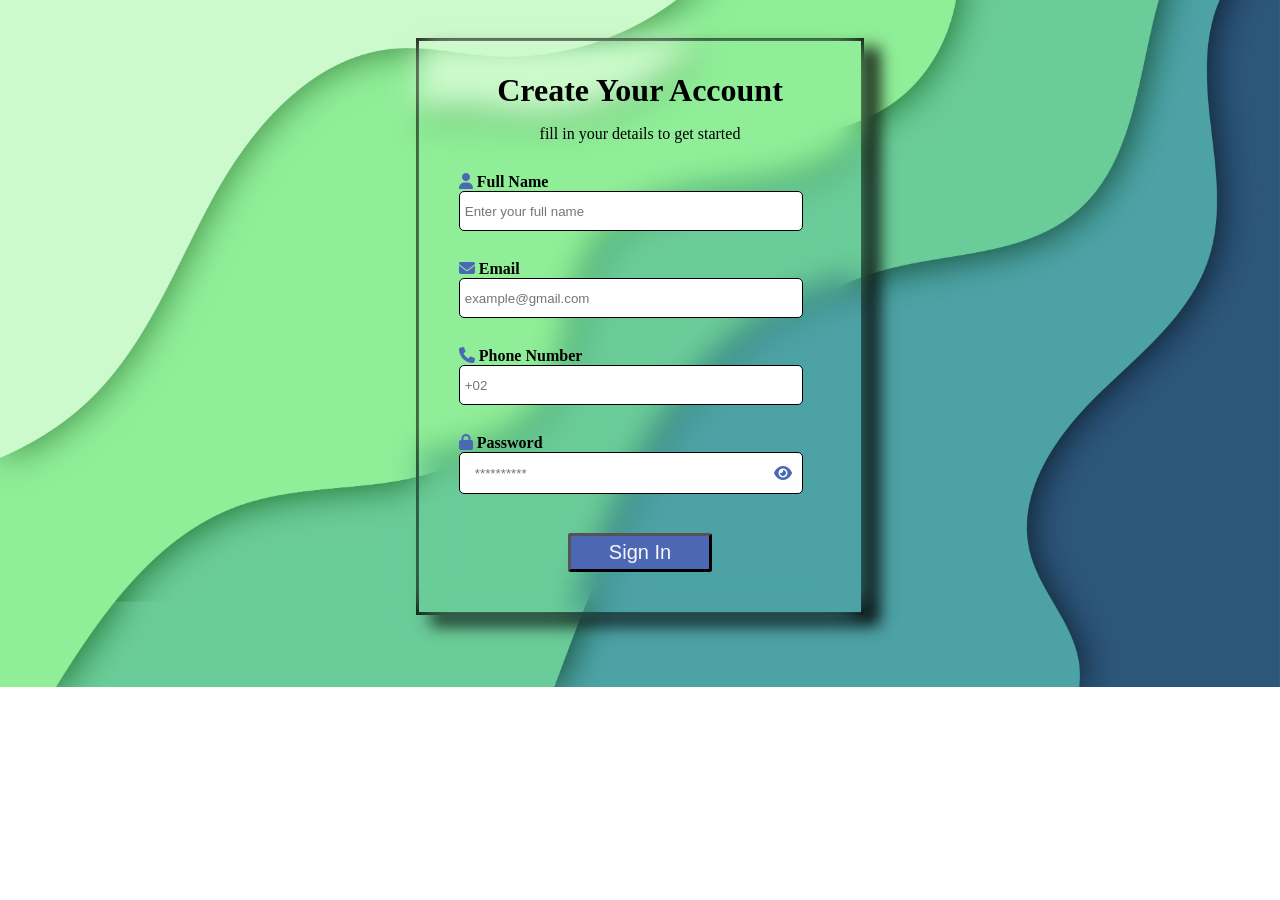
<file: index.html>
<!DOCTYPE html>
<html lang="en">
<head>
    <meta charset="UTF-8">
    <meta name="viewport" content="width=device-width, initial-scale=1.0">
    <title>Document</title>
    <link rel="stylesheet" href="style.css">
    <link rel="stylesheet" href="https://cdnjs.cloudflare.com/ajax/libs/font-awesome/6.7.2/css/all.min.css">

</head>
<body>
    <div class="formBorder">
        <form class="formContainer">
            <div class="title">
                <h1>Create Your Account</h1>
                <p>fill in your details to get started</p>
            </div>
           
<div class="content">

    <div>
        <i class="fa-solid fa-user" style="color: #4C68B5;"></i>
        <label>Full Name</label>
        <input type="text" id="fullName" placeholder="Enter your full name">
        <small class="error"></small>
    </div>

    <div>
        <i class="fa-solid fa-envelope" style="color: #4C68B5;"></i>
        <label>Email</label>
        <input  id="email" placeholder="example@gmail.com">
        <small class="error"></small>
    </div>

    <div>
        <i class="fa-solid fa-phone" style="color: #4C68B5;"></i>
        <label>Phone Number</label>
        <input type="tel" id="phone" placeholder="+02">
        <small class="error"></small>
    </div>

    <div>
        <i class="fa-solid fa-lock" style="color: #4C68B5;"></i>
        <label>Password</label>

        <div class="inputContainer">
            <input type="password" id="password" placeholder="**********">
            <i class="fa-solid fa-eye" id="togglePassword"
               style="color: #4C68B5; cursor: pointer;"></i>
        </div>

        <small class="error"></small>
    </div>

    <div class="btn">
       <button type="submit">Sign In</button>


</div>

            
        </form>
    </div>
    
<script src="form.js"></script>

</body>
</html>
</file>
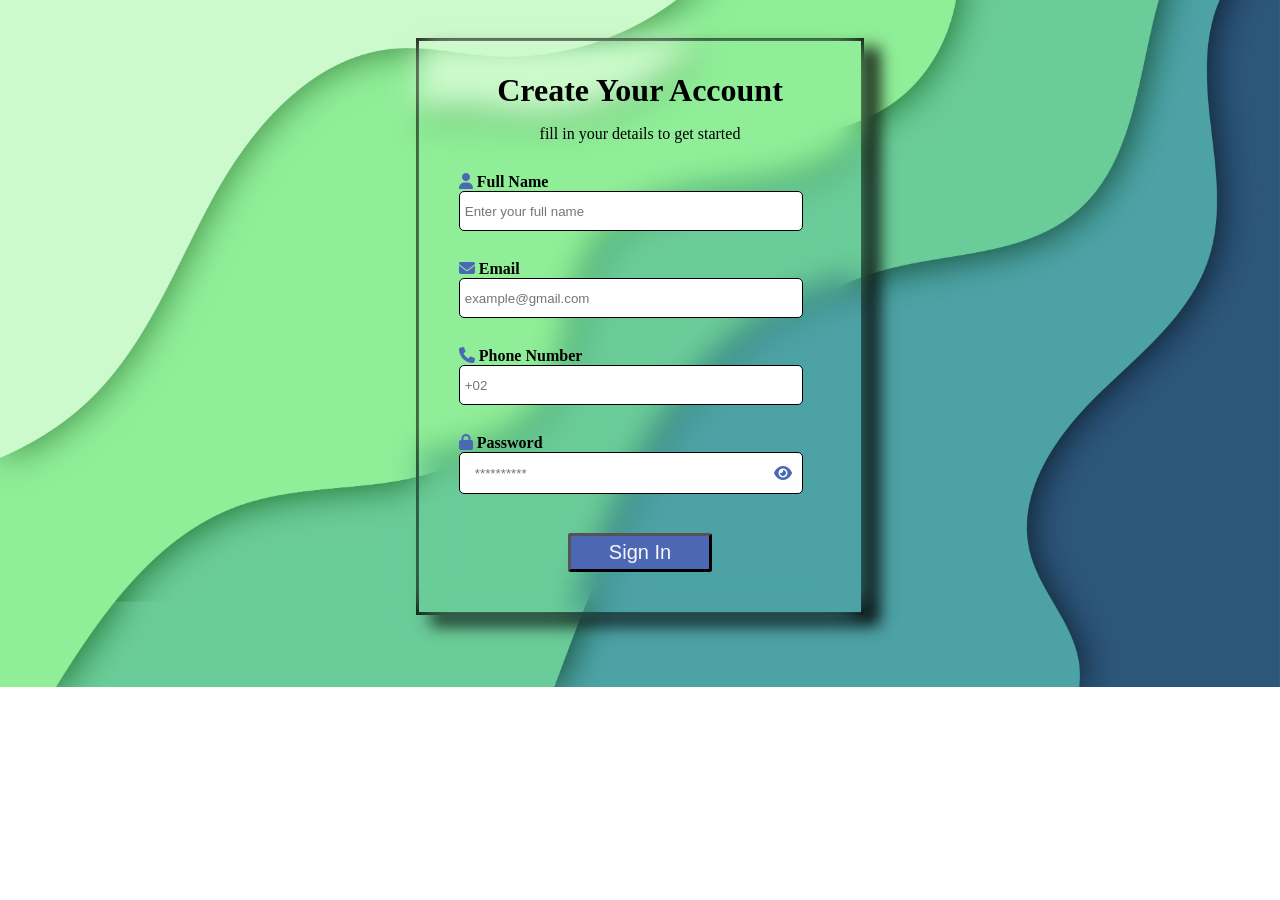
<file: form.html>
<!DOCTYPE html>
<html lang="en">
<head>
    <meta charset="UTF-8">
    <meta name="viewport" content="width=device-width, initial-scale=1.0">
    <title>Document</title>
    <link rel="stylesheet" href="form.css">
    <link rel="stylesheet" href="https://cdnjs.cloudflare.com/ajax/libs/font-awesome/6.7.2/css/all.min.css">

</head>
<body>
    <div class="formBorder">
        <form class="formContainer">
            <div class="title">
                <h1>Create Your Account</h1>
                <p>fill in your details to get started</p>
            </div>
           
<div class="content">

    <div>
        <i class="fa-solid fa-user" style="color: #4C68B5;"></i>
        <label>Full Name</label>
        <input type="text" id="fullName" placeholder="Enter your full name">
        <small class="error"></small>
    </div>

    <div>
        <i class="fa-solid fa-envelope" style="color: #4C68B5;"></i>
        <label>Email</label>
        <input  id="email" placeholder="example@gmail.com">
        <small class="error"></small>
    </div>

    <div>
        <i class="fa-solid fa-phone" style="color: #4C68B5;"></i>
        <label>Phone Number</label>
        <input type="tel" id="phone" placeholder="+02">
        <small class="error"></small>
    </div>

    <div>
        <i class="fa-solid fa-lock" style="color: #4C68B5;"></i>
        <label>Password</label>

        <div class="inputContainer">
            <input type="password" id="password" placeholder="**********">
            <i class="fa-solid fa-eye" id="togglePassword"
               style="color: #4C68B5; cursor: pointer;"></i>
        </div>

        <small class="error"></small>
    </div>

    <div class="btn">
       <button type="submit">Sign In</button>


</div>

            
        </form>
    </div>
    
<script src="form.js"></script>

</body>
</html>
</file>
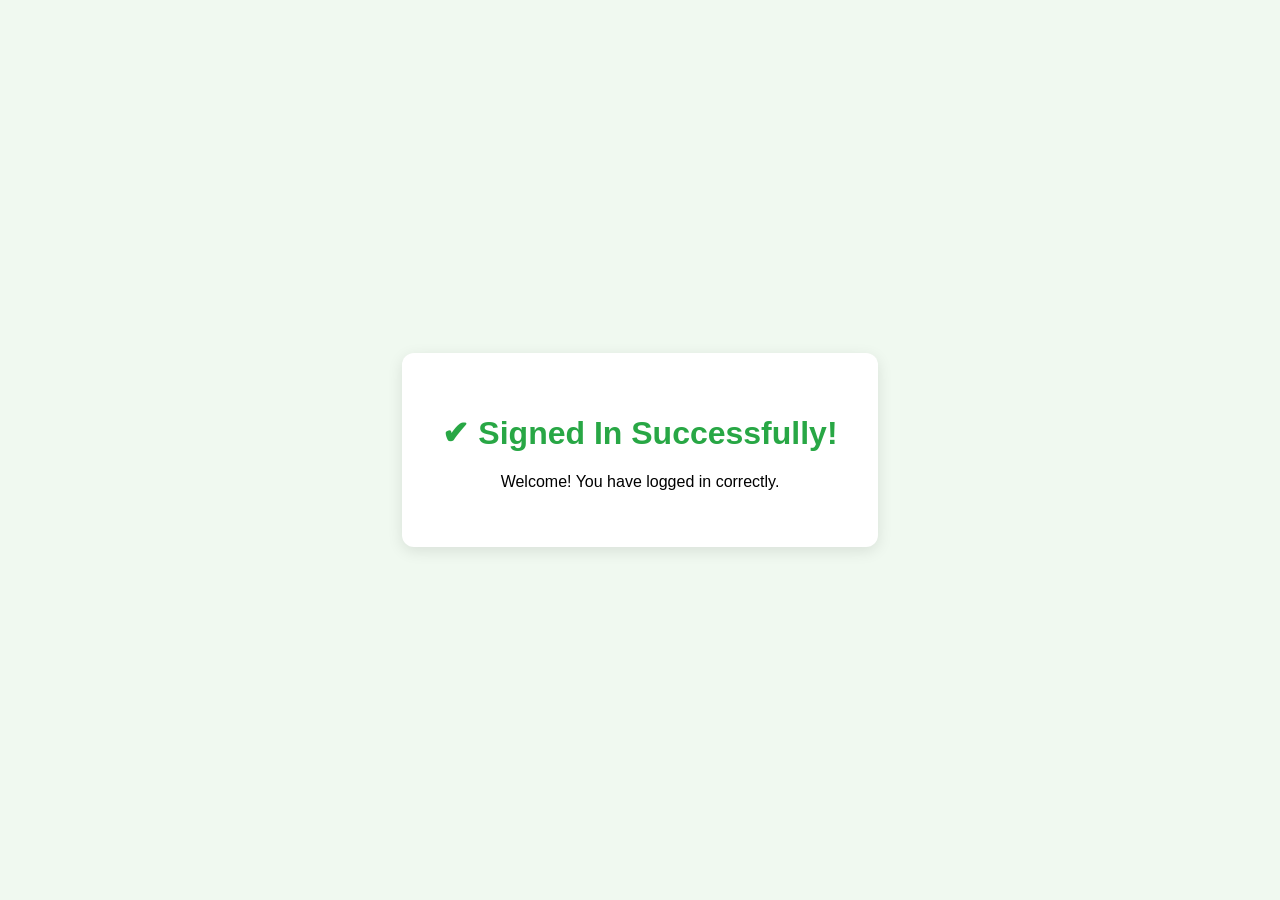
<file: success.html>
<!DOCTYPE html>
<html lang="en">
<head>
    <meta charset="UTF-8">
    <meta name="viewport" content="width=device-width, initial-scale=1.0">
    <title>Signed In Successfully</title>
    <link rel="stylesheet" href="success.css">
</head>
<body>
    <div class="message">
        <h1>✔ Signed In Successfully!</h1>
        <p>Welcome! You have logged in correctly.</p>
    </div>
</body>
</html>
</file>
<file: style.css>
body {
    display: flex;
    justify-content: center;
    background-image: url("image/abstract-paper-cut-shape-wave-background.jpg");
    background-size: cover;
    background-position: center;
    background-repeat: no-repeat;
}


.formBorder {
    width: 35%;
    margin: 30px;
    border: 3px solid black;
    box-shadow: 15px 10px 15px rgb(0, 0, 0);
    position: relative;
    isolation: isolate;
}

.formBorder::before {
    content: "";
    position: absolute;
    inset: 0;
    background-image: url("image/abstract-paper-cut-shape-wave-background.jpg");
    background-size: cover;
    background-position: center;
    filter: blur(15px);
    z-index: -1;
}


.formContainer{
    padding: 10px;
}

.title{
    text-align: center;
    color: rgb(0, 0, 0);
}

.title h1{margin-bottom: 5px;}

label{
    color: rgb(0, 0, 0);
    font-weight: bold;
}

.content{
    display: flex;
    flex-direction: column;
    gap: 10px;
    margin: 30px;
}


input {
    border: 1px solid black;
    border-radius: 5px;
    height: 40px;
    width: 95%;
    padding: 5px;
    box-sizing: border-box;
    background-color: white;
}

.inputContainer {
    display: flex;
    align-items: center;
    padding: 0 10px;
    border: 1px solid black;
    border-radius: 5px;
    background-color: white;
    box-sizing: border-box;
    width: 95%;
}

.inputContainer input {
    flex: 1;
    min-width: 0;
    width: 100%;
    border: none;
    outline: none;
    background: transparent;
}

.inputContainer .input-error,
.inputContainer .input-success {
    border: none !important;
}

.btn{
    text-align: center;
    margin-top: 10px;
}

button{
    background-color: #4C68B5;
    border-radius: 3px;
    width: 40%;
    font-size: 20px;
    color: rgb(249, 247, 247);
    padding: 5px;
    border-width: 3px;
}

button:hover{background-color: #283e79;}



.error {
    display: block;
    color: red;
    font-size: 12px;
    margin-top: 5px;
    min-height: 14px;
}

.input-error {
    border: 1px solid red !important;
}

.input-success {
    border: 1px solid green !important;
}
</file>
<file: form.css>
body {
    display: flex;
    justify-content: center;
    background-image: url("image/abstract-paper-cut-shape-wave-background.jpg");
    background-size: cover;
    background-position: center;
    background-repeat: no-repeat;
}


.formBorder {
    width: 35%;
    margin: 30px;
    border: 3px solid black;
    box-shadow: 15px 10px 15px rgb(0, 0, 0);
    position: relative;
    isolation: isolate;
}

.formBorder::before {
    content: "";
    position: absolute;
    inset: 0;
    background-image: url("image/abstract-paper-cut-shape-wave-background.jpg");
    background-size: cover;
    background-position: center;
    filter: blur(15px);
    z-index: -1;
}


.formContainer{
    padding: 10px;
}

.title{
    text-align: center;
    color: rgb(0, 0, 0);
}

.title h1{margin-bottom: 5px;}

label{
    color: rgb(0, 0, 0);
    font-weight: bold;
}

.content{
    display: flex;
    flex-direction: column;
    gap: 10px;
    margin: 30px;
}


input {
    border: 1px solid black;
    border-radius: 5px;
    height: 40px;
    width: 95%;
    padding: 5px;
    box-sizing: border-box;
    background-color: white;
}

.inputContainer {
    display: flex;
    align-items: center;
    padding: 0 10px;
    border: 1px solid black;
    border-radius: 5px;
    background-color: white;
    box-sizing: border-box;
    width: 95%;
}

.inputContainer input {
    flex: 1;
    min-width: 0;
    width: 100%;
    border: none;
    outline: none;
    background: transparent;
}

.inputContainer .input-error,
.inputContainer .input-success {
    border: none !important;
}

.btn{
    text-align: center;
    margin-top: 10px;
}

button{
    background-color: #4C68B5;
    border-radius: 3px;
    width: 40%;
    font-size: 20px;
    color: rgb(249, 247, 247);
    padding: 5px;
    border-width: 3px;
}

button:hover{background-color: #283e79;}



.error {
    display: block;
    color: red;
    font-size: 12px;
    margin-top: 5px;
    min-height: 14px;
}

.input-error {
    border: 1px solid red !important;
}

.input-success {
    border: 1px solid green !important;
}
</file>
<file: success.css>
body {
            font-family: Arial, sans-serif;
            display: flex;
            justify-content: center;
            align-items: center;
            height: 100vh;
            background-color: #f0f9f0;
            margin: 0;
        }
.message {
            text-align: center;
            background: white;
            padding: 40px;
            border-radius: 12px;
            box-shadow: 0 4px 15px rgba(0,0,0,0.1);
        }
h1 {
            color: #28a745;
        }
</file>
